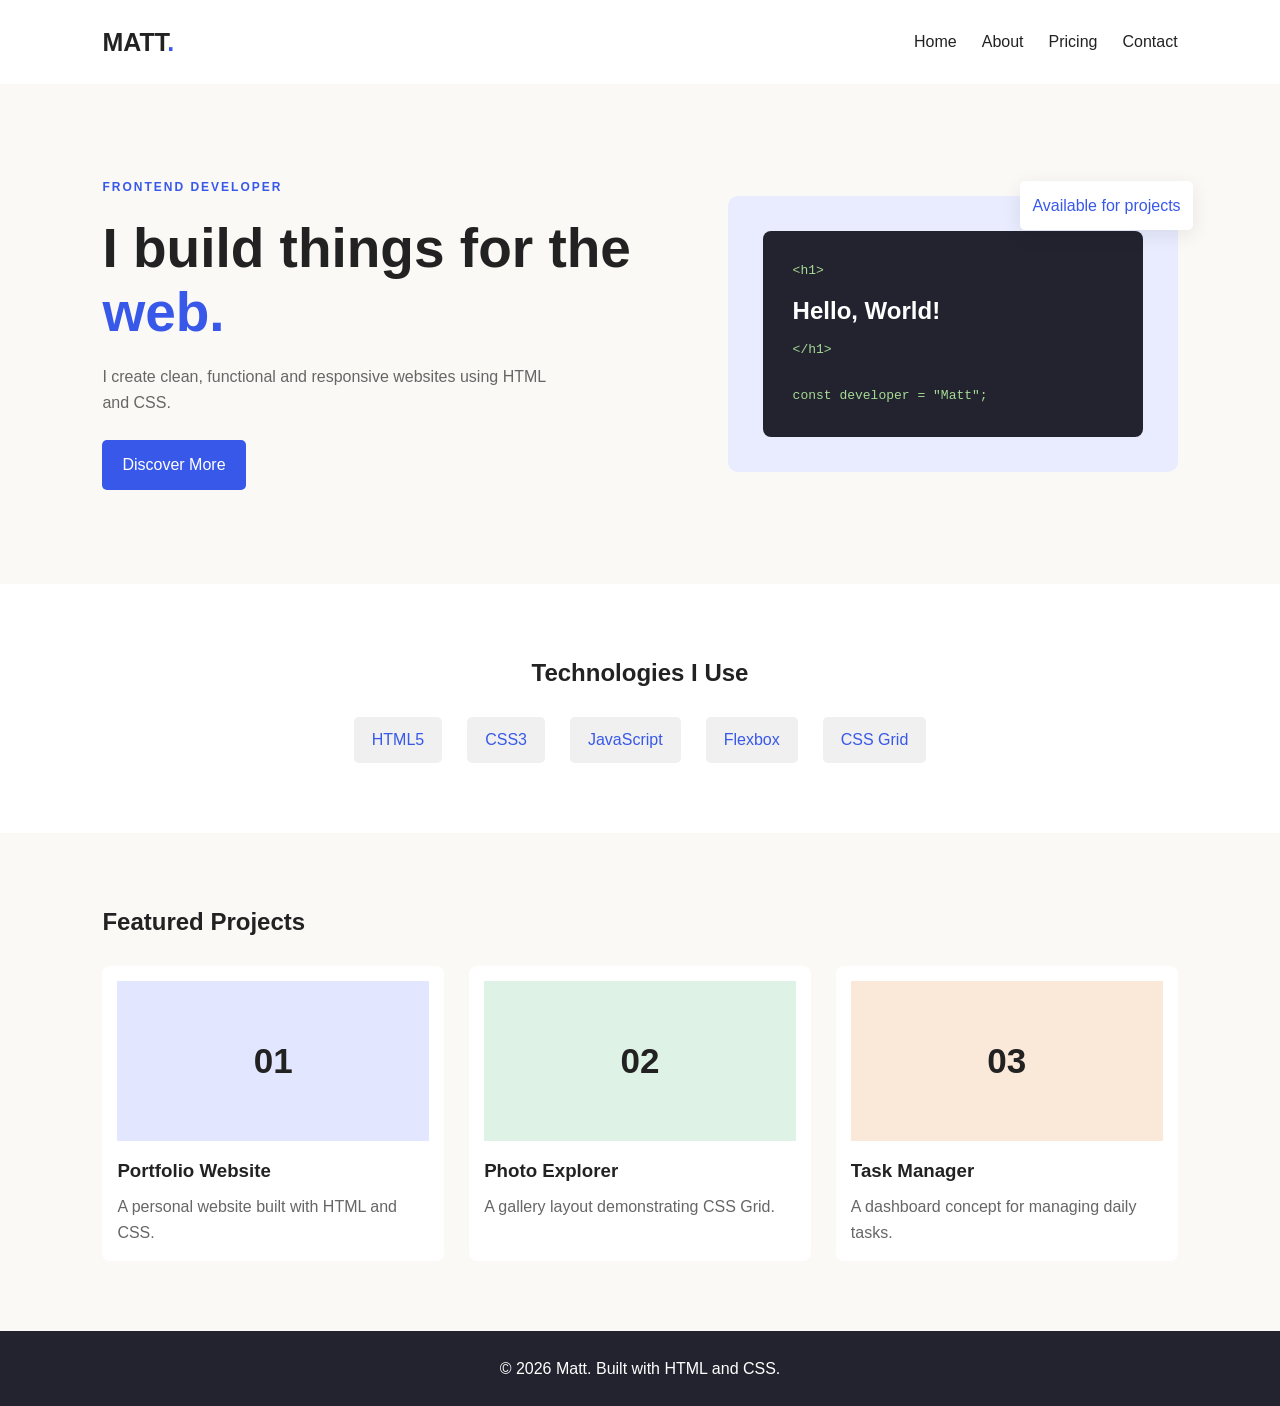
<file: index.html>
<!DOCTYPE html>
<html lang="en">
<head>
    <meta charset="UTF-8">
    <meta name="viewport" content="width=device-width, initial-scale=1.0">
    <title>Matt | Home</title>
    <link rel="stylesheet" href="indexcss/style.css">
</head>
<body>

    <header class="navbar">
        <a href="index.html" class="logo">MATT<span>.</span></a>
        <nav>
            <ul class="nav-links">
                <li><a href="index.html">Home</a></li>
                <li><a href="about.html">About</a></li>
                <li><a href="pricing.html">Pricing</a></li>
                <li><a href="form.html">Contact</a></li>
            </ul>
        </nav>
    </header>

    <main>
        <section class="hero">
            <div class="hero-content">
                <p class="eyebrow">FRONTEND DEVELOPER</p>
                <h1>I build things for the <span>web.</span></h1>
                <p>
                    I create clean, functional and responsive websites
                    using HTML and CSS.
                </p>
                <a href="about.html" class="button">Discover More</a>
            </div>

            <div class="hero-card">
                <span class="floating-badge">Available for projects</span>
                <div class="code-window">
                    <p>&lt;h1&gt;</p>
                    <h2>Hello, World!</h2>
                    <p>&lt;/h1&gt;</p>
                    <br>
                    <p>const developer = "Matt";</p>
                </div>
            </div>
        </section>

        <section class="skills">
            <h2>Technologies I Use</h2>
            <div class="skill-list">
                <span>HTML5</span>
                <span>CSS3</span>
                <span>JavaScript</span>
                <span>Flexbox</span>
                <span>CSS Grid</span>
            </div>
        </section>

        <section class="projects">
            <h2>Featured Projects</h2>

            <div class="project-grid">
                <article class="project-card">
                    <div class="project-image image-one">01</div>
                    <h3>Portfolio Website</h3>
                    <p>A personal website built with HTML and CSS.</p>
                </article>

                <article class="project-card">
                    <div class="project-image image-two">02</div>
                    <h3>Photo Explorer</h3>
                    <p>A gallery layout demonstrating CSS Grid.</p>
                </article>

                <article class="project-card">
                    <div class="project-image image-three">03</div>
                    <h3>Task Manager</h3>
                    <p>A dashboard concept for managing daily tasks.</p>
                </article>
            </div>
        </section>
    </main>

    <footer>
        <p>© 2026 Matt. Built with HTML and CSS.</p>
    </footer>

</body>
</html>
</file>
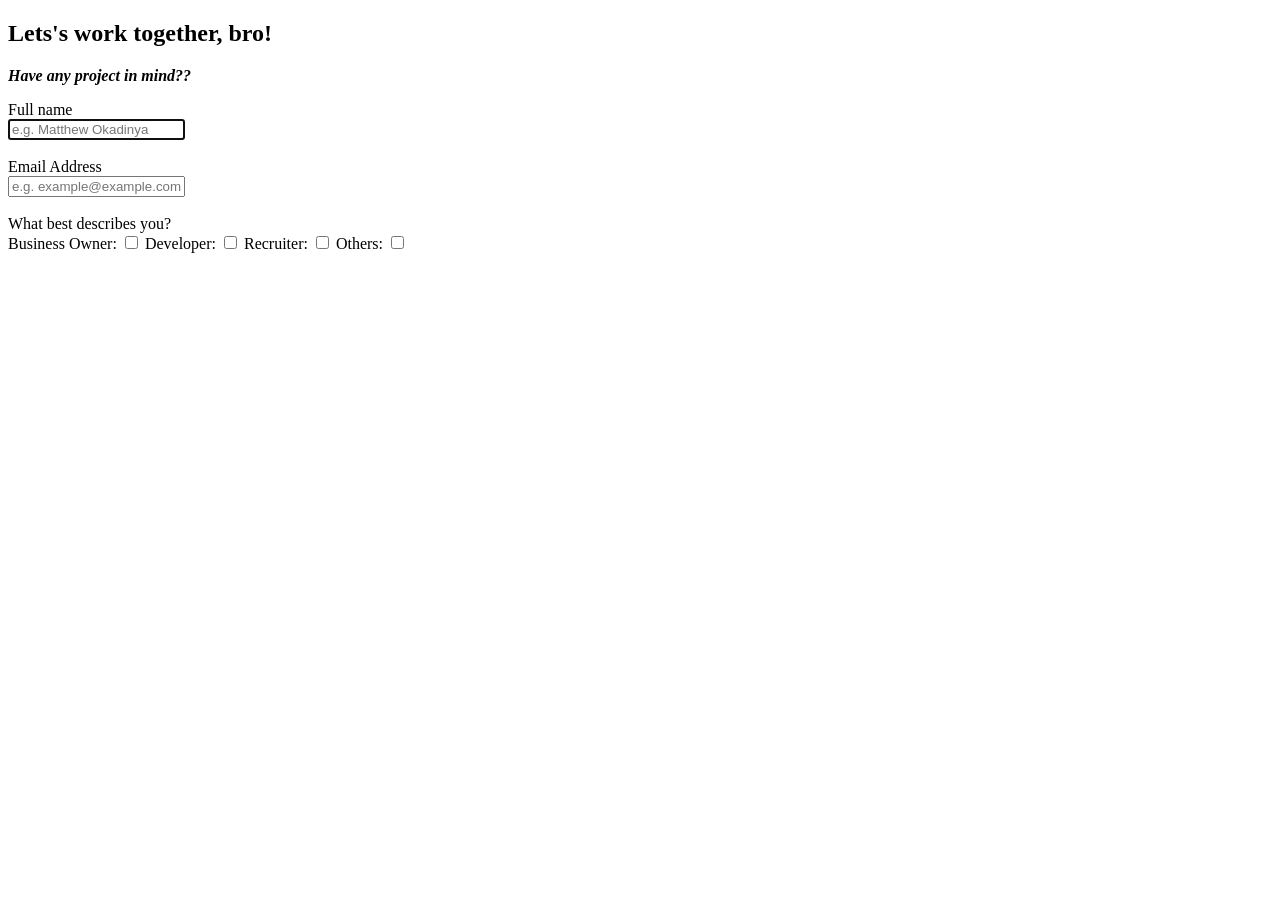
<file: form.html>
<!DOCTYPE html>
<html lang="en">

<head>
    <meta charset="UTF-8">
    <meta name="viewport" content="width=device-width, initial-scale=1.0">
    <title>My form page</title>
    <link rel="stylesheet" href="formcss/style.css">
</head>

<body>
    <form action="">
        <h2>Lets's work together, bro!</h2>
        <p><i><b>Have any project in mind??</b></i></p>

        <!-- create inputs -->
        <!-- full-name text input -->
        <label for="fullName">Full name</label>
        <br>
        <input class="fullname-input" type="text" id="fullName" autofocus placeholder="e.g. Matthew Okadinya">

        <br>
        <br>

        <!-- email input -->
        <label class="emailaddress-input" for="emailAddress">Email Address</label>
        <br>
        <input type="email" id="emailAddress" placeholder="e.g. example@example.com">

        <br>
        <br>

        <!-- description checkbox -->
        <label for="descCheckbox">What best describes you?</label>
        <br>
        <label for="">Business Owner: </label>
        <input type="checkbox" name="descCheckbox" id="descCheckbox">
        <label for="">Developer: </label>
        <input type="checkbox" name="descCheckbox" id="descCheckbox">
        <label for="">Recruiter: </label>
        <input type="checkbox" name="descCheckbox" id="descCheckbox">
        <label for="">Others: </label>
        <input type="checkbox" name="descCheckbox" id="descCheckbox">
    </form>
</body>

</html>
</file>
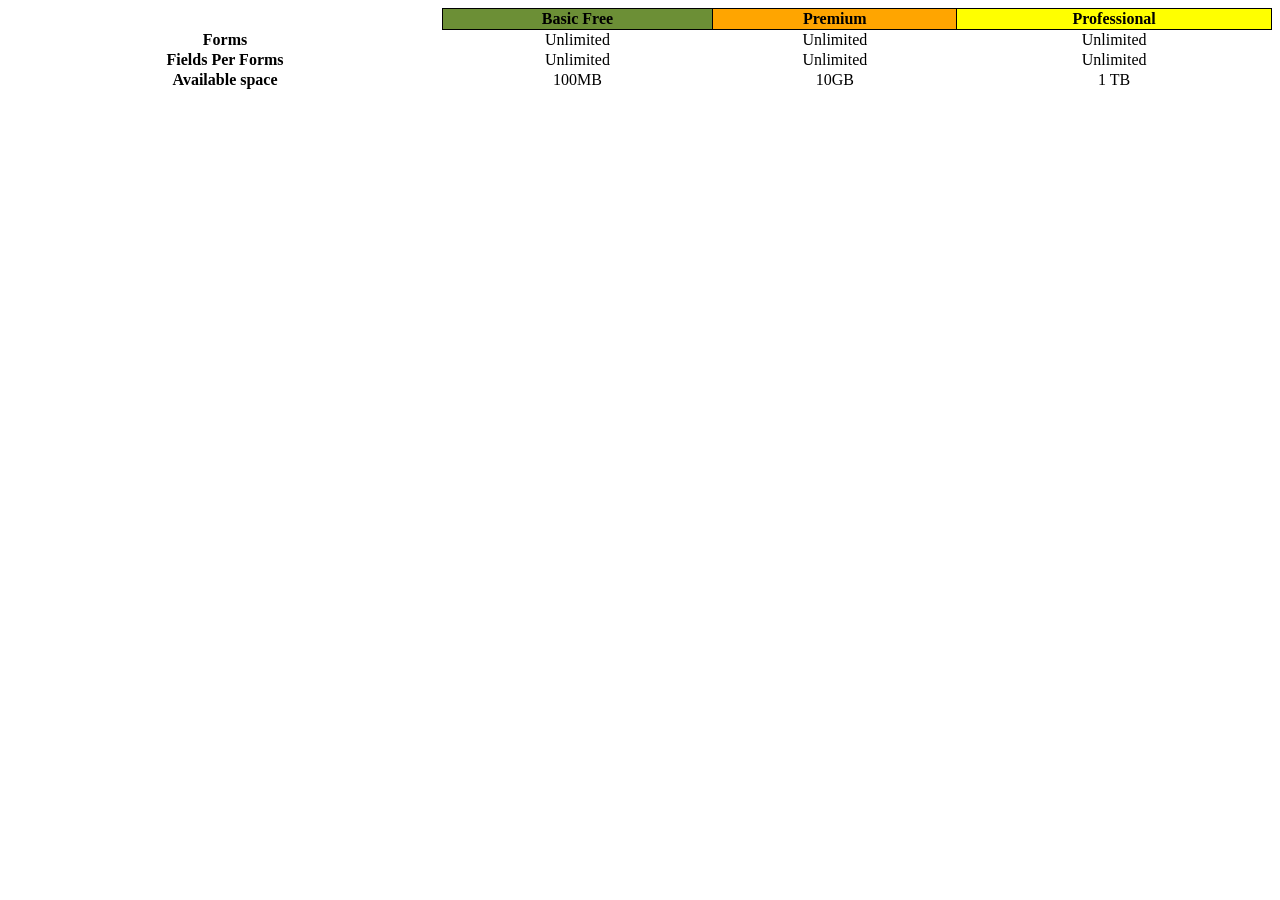
<file: pricing.html>
<!DOCTYPE html>
<html lang="en">

<head>
    <meta charset="UTF-8">
    <meta name="viewport" content="width=device-width, initial-scale=1.0">
    <title>Pricing page</title>
</head>

<body>
    <table style="text-align: center; width: 100%; border-collapse: collapse;">
  
        <tr>
            <th></th>
            <th style="background-color: rgb(108, 143, 54); border: 1px solid black;">Basic Free</th>
            <th style="background-color: orange; border: 1px solid black;">Premium</th>
            <th style="background-color: yellow; border: 1px solid black;">Professional</th>
        </tr>

        <tr>
            <th>Forms</th>
            <td>Unlimited</td>
            <td>Unlimited</td>
            <td>Unlimited</td>
        </tr>

        <tr>
            <th>Fields Per Forms</th>
            <td>Unlimited</td>
            <td>Unlimited</td>
            <td>Unlimited</td>
        </tr>

        <tr>
            <th>Available space</th>
            <td>100MB</td>
            <td>10GB</td>
            <td>1 TB</td>
        </tr>

    </table>

</body>

</html>
</file>
<file: indexcss/style.css>
* {
    margin: 0;
    padding: 0;
    box-sizing: border-box;
}

html {
    scroll-behavior: smooth;
}

body {
    font-family: Arial, sans-serif;
    background: #faf9f6;
    color: #222;
    line-height: 1.6;
}

a {
    text-decoration: none;
    color: inherit;
}

span {
    color: #3858e9;
}

.navbar {
    display: flex;
    justify-content: space-between;
    align-items: center;
    padding: 22px 8%;
    background: white;
    position: sticky;
    top: 0;
    z-index: 10;
}

.logo {
    font-size: 25px;
    font-weight: bold;
}

.nav-links {
    display: flex;
    gap: 25px;
    list-style: none;
}

.nav-links a:hover {
    color: #3858e9;
}

.hero {
    padding: 90px 8%;
    min-height: 500px;
    display: flex;
    justify-content: space-between;
    align-items: center;
    gap: 50px;
}

.hero-content {
    flex: 1;
}

.eyebrow {
    color: #3858e9;
    font-size: 12px;
    font-weight: bold;
    letter-spacing: 2px;
}

.hero h1 {
    font-size: 55px;
    line-height: 1.15;
    margin: 20px 0;
}

.hero-content p:not(.eyebrow) {
    color: #666;
    max-width: 450px;
    margin-bottom: 25px;
}

.button {
    display: inline-block;
    background: #3858e9;
    color: white;
    padding: 12px 20px;
    border-radius: 5px;
}

.hero-card {
    flex: 1;
    max-width: 450px;
    min-height: 270px;
    padding: 35px;
    background: #e9ecff;
    border-radius: 10px;
    position: relative;
    display: flex;
    align-items: center;
}

.code-window {
    width: 100%;
    padding: 30px;
    background: #22232e;
    color: white;
    border-radius: 8px;
}

.code-window p {
    color: #a6da95;
    font-family: monospace;
}

.code-window h2 {
    margin: 10px 0;
}

.floating-badge {
    position: absolute;
    top: -15px;
    right: -15px;
    background: white;
    color: #3858e9;
    padding: 12px;
    border-radius: 5px;
    box-shadow: 0 5px 20px #00000015;
}

.skills,
.projects {
    padding: 70px 8%;
}

.skills {
    background: white;
    text-align: center;
}

.skill-list {
    display: flex;
    justify-content: center;
    flex-wrap: wrap;
    gap: 25px;
    margin-top: 25px;
}

.skill-list span {
    background: #f0f0f0;
    padding: 10px 18px;
    border-radius: 5px;
}

.projects h2 {
    margin-bottom: 25px;
}

.project-grid {
    display: grid;
    grid-template-columns: repeat(3, minmax(0, 1fr));
    gap: 25px;
}

.project-card {
    background: white;
    padding: 15px;
    border-radius: 8px;
}

.project-image {
    height: 160px;
    display: flex;
    justify-content: center;
    align-items: center;
    font-size: 35px;
    font-weight: bold;
    margin-bottom: 15px;
}

.image-one {
    background: #e2e7ff;
}

.image-two {
    background: #dff2e6;
}

.image-three {
    background: #fae8d9;
}

.project-card p {
    color: #666;
    margin-top: 8px;
}

footer {
    padding: 25px;
    text-align: center;
    background: #22232e;
    color: white;
}

@media screen and (max-width: 700px) {
    .navbar {
        flex-direction: column;
        gap: 15px;
    }

    .nav-links {
        flex-wrap: wrap;
        justify-content: center;
        gap: 15px;
    }

    .hero {
        flex-direction: column;
        padding: 60px 8%;
    }

    .hero h1 {
        font-size: 40px;
    }

    .hero-card {
        width: 100%;
    }

    .project-grid {
        grid-template-columns: 1fr;
    }
}
</file>
<file: formcss/style.css>
/* p {
        color: red;
        font-family: monospace;
        font-style: italic;
    }
    body {
        background-color: white
    }

    label {
        color: blue
    }
    .emailaddress-input {
        color: yellow;
    }
   */
</file>
